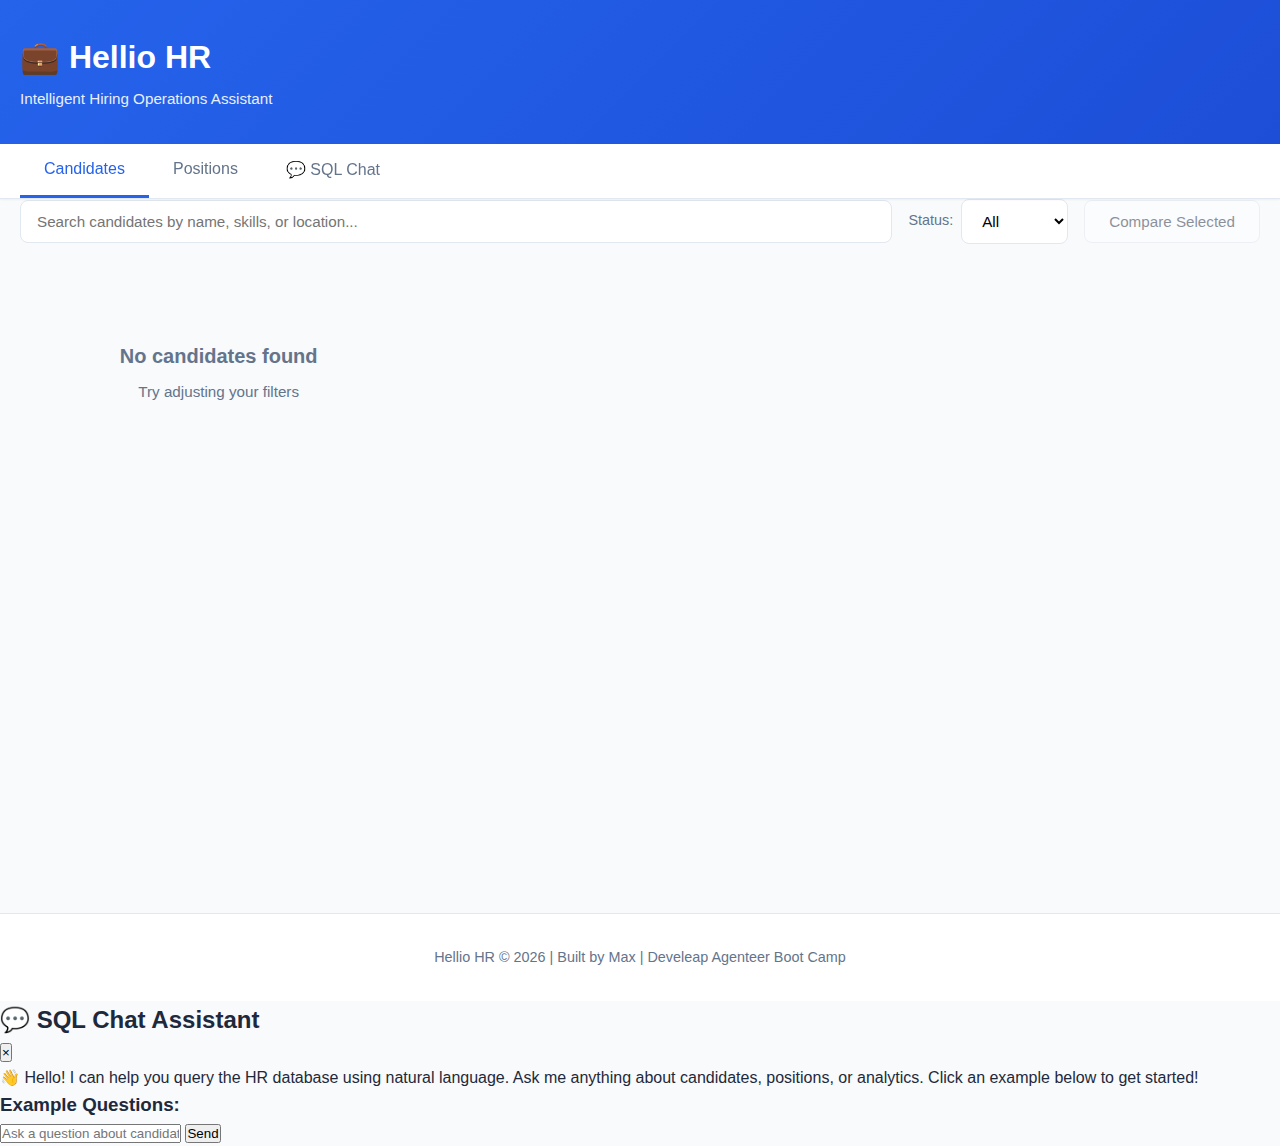
<file: public/index.html>
<!DOCTYPE html>
<html lang="en">
<head>
    <meta charset="UTF-8">
    <meta name="viewport" content="width=device-width, initial-scale=1.0">
    <title>Hellio HR - Candidate Management</title>
    <link rel="stylesheet" href="css/styles.css">
</head>
<body>
    <header>
        <div class="container">
            <h1>
                <span class="logo-icon">💼</span>
                Hellio HR
            </h1>
            <p class="tagline">Intelligent Hiring Operations Assistant</p>
        </div>
    </header>

    <nav class="main-nav">
        <div class="container">
            <button class="nav-btn active" data-view="candidates">Candidates</button>
            <button class="nav-btn" data-view="positions">Positions</button>
            <button class="nav-btn" id="open-chat-btn">💬 SQL Chat</button>
        </div>
    </nav>

    <main class="container">
        <!-- Candidates View -->
        <section id="candidates-view" class="view active">
            <!-- Search and Filter -->
            <div class="controls">
                <input type="text" id="candidate-search" placeholder="Search candidates by name, skills, or location...">
                <div class="filter-group">
                    <label>Status:</label>
                    <select id="candidate-status-filter">
                        <option value="all">All</option>
                        <option value="Active">Active</option>
                        <option value="Inactive">Inactive</option>
                    </select>
                </div>
                <button id="compare-btn" class="secondary-btn" disabled>Compare Selected</button>
            </div>

            <!-- Candidate List -->
            <div id="candidate-list" class="card-grid"></div>

            <!-- Candidate Profile Detail -->
            <div id="candidate-profile" class="profile-detail" style="display: none;">
                <button id="back-to-list-btn" class="secondary-btn">← Back to List</button>
                <div id="profile-content"></div>
            </div>

            <!-- Comparison View -->
            <div id="comparison-view" class="comparison-view" style="display: none;">
                <button id="back-to-list-from-compare" class="secondary-btn">← Back to List</button>
                <h2>Candidate Comparison</h2>
                <div id="comparison-content" class="comparison-grid"></div>
            </div>
        </section>

        <!-- Positions View -->
        <section id="positions-view" class="view">
            <!-- Search and Filter -->
            <div class="controls">
                <input type="text" id="position-search" placeholder="Search positions by title, skills, or company...">
                <div class="filter-group">
                    <label>Urgency:</label>
                    <select id="position-urgency-filter">
                        <option value="all">All</option>
                        <option value="Critical">Critical</option>
                        <option value="High">High</option>
                        <option value="Medium">Medium</option>
                        <option value="Low">Low</option>
                    </select>
                </div>
            </div>

            <!-- Position List -->
            <div id="position-list" class="card-grid"></div>

            <!-- Position Detail -->
            <div id="position-detail" class="profile-detail" style="display: none;">
                <button id="back-to-positions-btn" class="secondary-btn">← Back to Positions</button>
                <div id="position-content"></div>
            </div>
        </section>
    </main>

    <footer>
        <div class="container">
            <p>Hellio HR &copy; 2026 | Built by Max | Develeap Agenteer Boot Camp</p>
        </div>
    </footer>

    <!-- Chat Modal -->
    <div id="chat-modal" class="chat-modal">
        <div class="chat-modal-content">
            <div class="chat-modal-header">
                <h2>💬 SQL Chat Assistant</h2>
                <button class="chat-close-btn" id="close-chat-btn">&times;</button>
            </div>
            <div class="chat-modal-body">
                <div class="chat-messages" id="chatMessages">
                    <div class="message assistant">
                        <div class="message-content">
                            <div class="answer">
                                👋 Hello! I can help you query the HR database using natural language.
                                Ask me anything about candidates, positions, or analytics. Click an example below to get started!
                            </div>
                        </div>
                    </div>
                </div>

                <div class="examples" id="examples">
                    <h3>Example Questions:</h3>
                    <div class="example-chips" id="exampleChips">
                        <!-- Will be populated by JavaScript -->
                    </div>
                </div>

                <div class="input-container">
                    <input
                        type="text"
                        id="questionInput"
                        placeholder="Ask a question about candidates or positions..."
                        autocomplete="off"
                    />
                    <button id="sendButton">Send</button>
                </div>
            </div>
        </div>
    </div>

    <script src="js/app.js"></script>
    <script src="js/chat.js?v=4"></script>
</body>
</html>
</file>
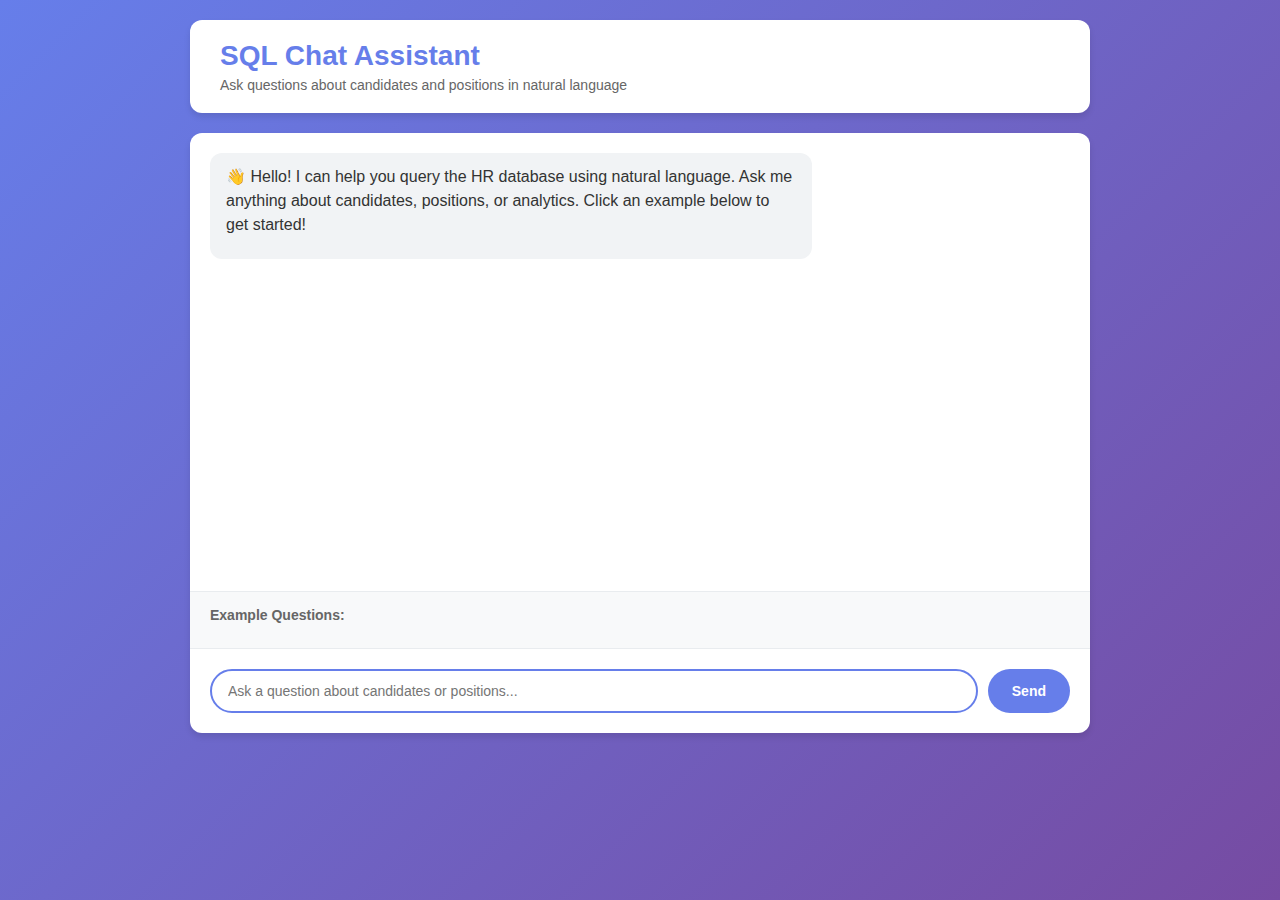
<file: public/chat.html>
<!DOCTYPE html>
<html lang="en">
<head>
    <meta charset="UTF-8">
    <meta name="viewport" content="width=device-width, initial-scale=1.0">
    <title>Hellio HR - SQL Chat</title>
    <style>
        * {
            margin: 0;
            padding: 0;
            box-sizing: border-box;
        }

        body {
            font-family: -apple-system, BlinkMacSystemFont, 'Segoe UI', Roboto, 'Helvetica Neue', Arial, sans-serif;
            background: linear-gradient(135deg, #667eea 0%, #764ba2 100%);
            min-height: 100vh;
            padding: 20px;
        }

        .container {
            max-width: 900px;
            margin: 0 auto;
        }

        .header {
            background: white;
            border-radius: 12px;
            padding: 20px 30px;
            margin-bottom: 20px;
            box-shadow: 0 4px 6px rgba(0, 0, 0, 0.1);
        }

        .header h1 {
            color: #667eea;
            font-size: 28px;
            margin-bottom: 5px;
        }

        .header p {
            color: #666;
            font-size: 14px;
        }

        .chat-container {
            background: white;
            border-radius: 12px;
            box-shadow: 0 4px 6px rgba(0, 0, 0, 0.1);
            display: flex;
            flex-direction: column;
            height: 600px;
        }

        .chat-messages {
            flex: 1;
            overflow-y: auto;
            padding: 20px;
        }

        .message {
            margin-bottom: 20px;
            animation: fadeIn 0.3s;
        }

        @keyframes fadeIn {
            from { opacity: 0; transform: translateY(10px); }
            to { opacity: 1; transform: translateY(0); }
        }

        .message.user {
            text-align: right;
        }

        .message-content {
            display: inline-block;
            max-width: 70%;
            padding: 12px 16px;
            border-radius: 12px;
            text-align: left;
        }

        .message.user .message-content {
            background: #667eea;
            color: white;
        }

        .message.assistant .message-content {
            background: #f1f3f5;
            color: #333;
        }

        .message-content .answer {
            margin-bottom: 10px;
            line-height: 1.5;
        }

        .trace {
            margin-top: 10px;
            padding: 10px;
            background: rgba(0, 0, 0, 0.05);
            border-radius: 6px;
            font-size: 12px;
        }

        .trace-toggle {
            cursor: pointer;
            color: #667eea;
            font-weight: 600;
            margin-bottom: 5px;
        }

        .trace-details {
            display: none;
            margin-top: 5px;
        }

        .trace-details.show {
            display: block;
        }

        .sql-code {
            background: #2d2d2d;
            color: #f8f8f2;
            padding: 8px;
            border-radius: 4px;
            font-family: 'Courier New', monospace;
            font-size: 11px;
            overflow-x: auto;
            margin-top: 5px;
            white-space: pre;
            overflow-wrap: normal;
        }

        .examples {
            padding: 15px 20px;
            border-top: 1px solid #e9ecef;
            background: #f8f9fa;
        }

        .examples h3 {
            font-size: 14px;
            color: #666;
            margin-bottom: 10px;
        }

        .example-chips {
            display: flex;
            flex-wrap: wrap;
            gap: 8px;
        }

        .example-chip {
            background: white;
            border: 1px solid #dee2e6;
            padding: 6px 12px;
            border-radius: 16px;
            font-size: 12px;
            cursor: pointer;
            transition: all 0.2s;
        }

        .example-chip:hover {
            background: #667eea;
            color: white;
            border-color: #667eea;
        }

        .input-container {
            padding: 20px;
            border-top: 1px solid #e9ecef;
            display: flex;
            gap: 10px;
        }

        #questionInput {
            flex: 1;
            padding: 12px 16px;
            border: 2px solid #e9ecef;
            border-radius: 24px;
            font-size: 14px;
            outline: none;
        }

        #questionInput:focus {
            border-color: #667eea;
        }

        #sendButton {
            padding: 12px 24px;
            background: #667eea;
            color: white;
            border: none;
            border-radius: 24px;
            font-size: 14px;
            font-weight: 600;
            cursor: pointer;
            transition: background 0.2s;
        }

        #sendButton:hover:not(:disabled) {
            background: #5568d3;
        }

        #sendButton:disabled {
            background: #ccc;
            cursor: not-allowed;
        }

        .loading {
            display: inline-block;
            width: 12px;
            height: 12px;
            border: 2px solid #f3f3f3;
            border-top: 2px solid #667eea;
            border-radius: 50%;
            animation: spin 1s linear infinite;
        }

        @keyframes spin {
            0% { transform: rotate(0deg); }
            100% { transform: rotate(360deg); }
        }

        .error {
            color: #dc3545;
            font-weight: 600;
        }
    </style>
</head>
<body>
    <div class="container">
        <div class="header">
            <h1>SQL Chat Assistant</h1>
            <p>Ask questions about candidates and positions in natural language</p>
        </div>

        <div class="chat-container">
            <div class="chat-messages" id="chatMessages">
                <div class="message assistant">
                    <div class="message-content">
                        <div class="answer">
                            👋 Hello! I can help you query the HR database using natural language.
                            Ask me anything about candidates, positions, or analytics. Click an example below to get started!
                        </div>
                    </div>
                </div>
            </div>

            <div class="examples" id="examples">
                <h3>Example Questions:</h3>
                <div class="example-chips" id="exampleChips">
                    <!-- Will be populated by JavaScript -->
                </div>
            </div>

            <div class="input-container">
                <input
                    type="text"
                    id="questionInput"
                    placeholder="Ask a question about candidates or positions..."
                    autocomplete="off"
                />
                <button id="sendButton">Send</button>
            </div>
        </div>
    </div>

    <script src="js/chat.js?v=2"></script>
</body>
</html>
</file>
<file: public/css/styles.css>
/* Global Styles */
* {
    margin: 0;
    padding: 0;
    box-sizing: border-box;
}

:root {
    --primary-color: #2563eb;
    --primary-hover: #1d4ed8;
    --secondary-color: #64748b;
    --success-color: #10b981;
    --warning-color: #f59e0b;
    --danger-color: #ef4444;
    --bg-color: #f8fafc;
    --card-bg: #ffffff;
    --text-primary: #1e293b;
    --text-secondary: #64748b;
    --border-color: #e2e8f0;
    --shadow-sm: 0 1px 2px 0 rgba(0, 0, 0, 0.05);
    --shadow-md: 0 4px 6px -1px rgba(0, 0, 0, 0.1);
    --shadow-lg: 0 10px 15px -3px rgba(0, 0, 0, 0.1);
}

body {
    font-family: -apple-system, BlinkMacSystemFont, 'Segoe UI', Roboto, Oxygen, Ubuntu, Cantarell, sans-serif;
    background-color: var(--bg-color);
    color: var(--text-primary);
    line-height: 1.6;
}

.container {
    max-width: 1400px;
    margin: 0 auto;
    padding: 0 20px;
}

/* Header */
header {
    background: linear-gradient(135deg, var(--primary-color), var(--primary-hover));
    color: white;
    padding: 2rem 0;
    box-shadow: var(--shadow-md);
}

header h1 {
    font-size: 2rem;
    font-weight: 700;
    margin-bottom: 0.25rem;
}

header .tagline {
    font-size: 0.95rem;
    opacity: 0.9;
}

/* Navigation */
.main-nav {
    background: white;
    border-bottom: 1px solid var(--border-color);
    padding: 0;
    position: sticky;
    top: 0;
    z-index: 100;
    box-shadow: var(--shadow-sm);
}

.main-nav .container {
    display: flex;
    gap: 0;
}

.nav-btn {
    background: transparent;
    border: none;
    border-bottom: 3px solid transparent;
    padding: 1rem 1.5rem;
    font-size: 1rem;
    font-weight: 500;
    color: var(--text-secondary);
    cursor: pointer;
    transition: all 0.2s;
}

.nav-btn:hover {
    color: var(--primary-color);
    background: var(--bg-color);
}

.nav-btn.active {
    color: var(--primary-color);
    border-bottom-color: var(--primary-color);
}

/* Main Content */
main {
    padding: 2rem 0;
    min-height: calc(100vh - 250px);
}

.view {
    display: none;
}

.view.active {
    display: block;
}

/* Controls */
.controls {
    display: flex;
    gap: 1rem;
    margin-bottom: 2rem;
    flex-wrap: wrap;
    align-items: center;
}

#candidate-search,
#position-search {
    flex: 1;
    min-width: 300px;
    padding: 0.75rem 1rem;
    border: 1px solid var(--border-color);
    border-radius: 8px;
    font-size: 0.95rem;
    transition: border-color 0.2s;
}

#candidate-search:focus,
#position-search:focus {
    outline: none;
    border-color: var(--primary-color);
}

.filter-group {
    display: flex;
    align-items: center;
    gap: 0.5rem;
}

.filter-group label {
    font-weight: 500;
    color: var(--text-secondary);
    font-size: 0.9rem;
}

.filter-group select {
    padding: 0.75rem 1rem;
    border: 1px solid var(--border-color);
    border-radius: 8px;
    font-size: 0.95rem;
    background: white;
    cursor: pointer;
}

/* Buttons */
.secondary-btn {
    padding: 0.75rem 1.5rem;
    background: white;
    border: 1px solid var(--border-color);
    border-radius: 8px;
    font-size: 0.95rem;
    font-weight: 500;
    color: var(--text-primary);
    cursor: pointer;
    transition: all 0.2s;
}

.secondary-btn:hover:not(:disabled) {
    background: var(--bg-color);
    border-color: var(--primary-color);
    color: var(--primary-color);
}

.secondary-btn:disabled {
    opacity: 0.5;
    cursor: not-allowed;
}

.primary-btn {
    padding: 0.75rem 1.5rem;
    background: var(--primary-color);
    border: none;
    border-radius: 8px;
    font-size: 0.95rem;
    font-weight: 500;
    color: white;
    cursor: pointer;
    transition: background 0.2s;
}

.primary-btn:hover {
    background: var(--primary-hover);
}

/* Card Grid */
.card-grid {
    display: grid;
    grid-template-columns: repeat(auto-fill, minmax(350px, 1fr));
    gap: 1.5rem;
}

/* Candidate Card */
.candidate-card {
    background: var(--card-bg);
    border: 1px solid var(--border-color);
    border-radius: 12px;
    padding: 1.5rem;
    cursor: pointer;
    transition: all 0.2s;
    box-shadow: var(--shadow-sm);
    position: relative;
}

.candidate-card:hover {
    box-shadow: var(--shadow-md);
    border-color: var(--primary-color);
    transform: translateY(-2px);
}

.candidate-card.selected {
    border-color: var(--primary-color);
    background: #eff6ff;
}

.candidate-card-header {
    display: flex;
    justify-content: space-between;
    align-items: flex-start;
    margin-bottom: 1rem;
}

.candidate-card h3 {
    font-size: 1.25rem;
    margin-bottom: 0.25rem;
}

.candidate-card .location {
    color: var(--text-secondary);
    font-size: 0.9rem;
    display: flex;
    align-items: center;
    gap: 0.25rem;
}

.status-badge {
    padding: 0.25rem 0.75rem;
    border-radius: 12px;
    font-size: 0.8rem;
    font-weight: 500;
}

.status-badge.active {
    background: #d1fae5;
    color: #065f46;
}

.status-badge.inactive {
    background: #fee2e2;
    color: #991b1b;
}

.candidate-card .summary {
    color: var(--text-secondary);
    font-size: 0.9rem;
    margin-bottom: 1rem;
    line-height: 1.5;
    display: -webkit-box;
    -webkit-line-clamp: 3;
    -webkit-box-orient: vertical;
    overflow: hidden;
}

.skills-preview {
    display: flex;
    flex-wrap: wrap;
    gap: 0.5rem;
    margin-bottom: 1rem;
}

.skill-tag {
    padding: 0.25rem 0.75rem;
    background: var(--bg-color);
    border: 1px solid var(--border-color);
    border-radius: 6px;
    font-size: 0.8rem;
    color: var(--text-primary);
}

.candidate-card .experience {
    font-size: 0.85rem;
    color: var(--text-secondary);
    margin-top: 0.5rem;
}

.checkbox-wrapper {
    position: absolute;
    top: 1rem;
    right: 1rem;
}

.checkbox-wrapper input[type="checkbox"] {
    width: 20px;
    height: 20px;
    cursor: pointer;
}

/* Profile Detail */
.profile-detail {
    background: var(--card-bg);
    border-radius: 12px;
    padding: 2rem;
    box-shadow: var(--shadow-md);
}

.profile-detail #back-to-list-btn,
.profile-detail #back-to-list-from-compare,
.profile-detail #back-to-positions-btn {
    margin-bottom: 1.5rem;
}

.profile-header {
    margin-bottom: 2rem;
    padding-bottom: 1.5rem;
    border-bottom: 1px solid var(--border-color);
}

.profile-header h2 {
    font-size: 2rem;
    margin-bottom: 0.5rem;
}

.profile-meta {
    display: flex;
    gap: 2rem;
    flex-wrap: wrap;
    color: var(--text-secondary);
    font-size: 0.95rem;
}

.profile-meta-item {
    display: flex;
    align-items: center;
    gap: 0.5rem;
}

.profile-section {
    margin-bottom: 2rem;
}

.profile-section h3 {
    font-size: 1.25rem;
    margin-bottom: 1rem;
    color: var(--text-primary);
}

.profile-section p {
    color: var(--text-secondary);
    line-height: 1.6;
}

.skills-list {
    display: flex;
    flex-wrap: wrap;
    gap: 0.75rem;
}

.skills-list .skill-tag {
    padding: 0.5rem 1rem;
    font-size: 0.9rem;
}

.experience-item,
.education-item {
    margin-bottom: 1.5rem;
    padding: 1rem;
    background: var(--bg-color);
    border-radius: 8px;
    border-left: 3px solid var(--primary-color);
}

.experience-item h4,
.education-item h4 {
    font-size: 1.1rem;
    margin-bottom: 0.25rem;
}

.experience-item .company,
.education-item .institution {
    color: var(--text-secondary);
    font-weight: 500;
    margin-bottom: 0.25rem;
}

.experience-item .dates,
.education-item .dates {
    color: var(--text-secondary);
    font-size: 0.9rem;
    margin-bottom: 0.75rem;
}

.experience-item ul {
    margin-left: 1.5rem;
}

.experience-item li {
    color: var(--text-secondary);
    margin-bottom: 0.5rem;
}

.languages-list {
    display: grid;
    grid-template-columns: repeat(auto-fill, minmax(150px, 1fr));
    gap: 1rem;
}

.language-item {
    padding: 0.75rem;
    background: var(--bg-color);
    border-radius: 8px;
    text-align: center;
}

.language-item .language {
    font-weight: 600;
    margin-bottom: 0.25rem;
}

.language-item .proficiency {
    color: var(--text-secondary);
    font-size: 0.85rem;
}

.certifications-list {
    display: grid;
    gap: 0.75rem;
}

.certification-item {
    padding: 0.75rem 1rem;
    background: var(--bg-color);
    border-radius: 8px;
    display: flex;
    justify-content: space-between;
    align-items: center;
}

.certification-item .name {
    font-weight: 500;
}

.certification-item .issuer {
    color: var(--text-secondary);
    font-size: 0.9rem;
}

.certification-item .year {
    color: var(--text-secondary);
    font-size: 0.9rem;
    font-weight: 500;
}

.cv-link {
    display: inline-block;
    margin-top: 1rem;
    padding: 0.75rem 1.5rem;
    background: var(--primary-color);
    color: white;
    text-decoration: none;
    border-radius: 8px;
    font-weight: 500;
    transition: background 0.2s;
}

.cv-link:hover {
    background: var(--primary-hover);
}

/* Comparison View */
.comparison-view h2 {
    margin-bottom: 1.5rem;
}

.comparison-grid {
    display: grid;
    grid-template-columns: repeat(auto-fit, minmax(400px, 1fr));
    gap: 2rem;
}

.comparison-card {
    background: var(--card-bg);
    border: 2px solid var(--border-color);
    border-radius: 12px;
    padding: 1.5rem;
}

.comparison-card .profile-header {
    border-bottom: 2px solid var(--border-color);
}

/* Position Card */
.position-card {
    background: var(--card-bg);
    border: 1px solid var(--border-color);
    border-radius: 12px;
    padding: 1.5rem;
    cursor: pointer;
    transition: all 0.2s;
    box-shadow: var(--shadow-sm);
}

.position-card:hover {
    box-shadow: var(--shadow-md);
    border-color: var(--primary-color);
    transform: translateY(-2px);
}

.position-card-header {
    display: flex;
    justify-content: space-between;
    align-items: flex-start;
    margin-bottom: 1rem;
}

.position-card h3 {
    font-size: 1.25rem;
    margin-bottom: 0.25rem;
}

.position-card .company {
    color: var(--text-secondary);
    font-weight: 500;
    font-size: 0.95rem;
}

.urgency-badge {
    padding: 0.25rem 0.75rem;
    border-radius: 12px;
    font-size: 0.8rem;
    font-weight: 500;
}

.urgency-badge.critical {
    background: #fee2e2;
    color: #991b1b;
}

.urgency-badge.high {
    background: #fed7aa;
    color: #9a3412;
}

.urgency-badge.medium {
    background: #fef3c7;
    color: #92400e;
}

.urgency-badge.low {
    background: #d1fae5;
    color: #065f46;
}

.position-card .description {
    color: var(--text-secondary);
    font-size: 0.9rem;
    margin-bottom: 1rem;
    line-height: 1.5;
    display: -webkit-box;
    -webkit-line-clamp: 3;
    -webkit-box-orient: vertical;
    overflow: hidden;
}

.position-card .meta {
    display: flex;
    gap: 1.5rem;
    flex-wrap: wrap;
    color: var(--text-secondary);
    font-size: 0.85rem;
    margin-top: 1rem;
}

.position-card .meta-item {
    display: flex;
    align-items: center;
    gap: 0.25rem;
}

/* Position Detail */
.requirements-list,
.responsibilities-list {
    list-style: none;
    margin-left: 0;
}

.requirements-list li,
.responsibilities-list li {
    padding-left: 1.5rem;
    position: relative;
    margin-bottom: 0.75rem;
    color: var(--text-secondary);
}

.requirements-list li:before {
    content: "✓";
    position: absolute;
    left: 0;
    color: var(--success-color);
    font-weight: bold;
}

.responsibilities-list li:before {
    content: "•";
    position: absolute;
    left: 0;
    color: var(--primary-color);
    font-weight: bold;
}

.info-grid {
    display: grid;
    grid-template-columns: repeat(auto-fit, minmax(250px, 1fr));
    gap: 1rem;
    margin-top: 1rem;
}

.info-item {
    padding: 1rem;
    background: var(--bg-color);
    border-radius: 8px;
}

.info-item label {
    font-weight: 600;
    color: var(--text-secondary);
    font-size: 0.85rem;
    display: block;
    margin-bottom: 0.25rem;
}

.info-item .value {
    font-size: 1rem;
    color: var(--text-primary);
}

/* Footer */
footer {
    background: white;
    border-top: 1px solid var(--border-color);
    padding: 2rem 0;
    margin-top: 4rem;
    text-align: center;
    color: var(--text-secondary);
    font-size: 0.9rem;
}

/* Responsive */
@media (max-width: 768px) {
    .card-grid {
        grid-template-columns: 1fr;
    }

    .comparison-grid {
        grid-template-columns: 1fr;
    }

    .controls {
        flex-direction: column;
        align-items: stretch;
    }

    #candidate-search,
    #position-search {
        min-width: 100%;
    }

    .profile-meta {
        flex-direction: column;
        gap: 0.5rem;
    }

    header h1 {
        font-size: 1.5rem;
    }
}

/* Empty State */
.empty-state {
    text-align: center;
    padding: 4rem 2rem;
    color: var(--text-secondary);
}

.empty-state h3 {
    font-size: 1.25rem;
    margin-bottom: 0.5rem;
}

.empty-state p {
    font-size: 0.95rem;
}
</file>
